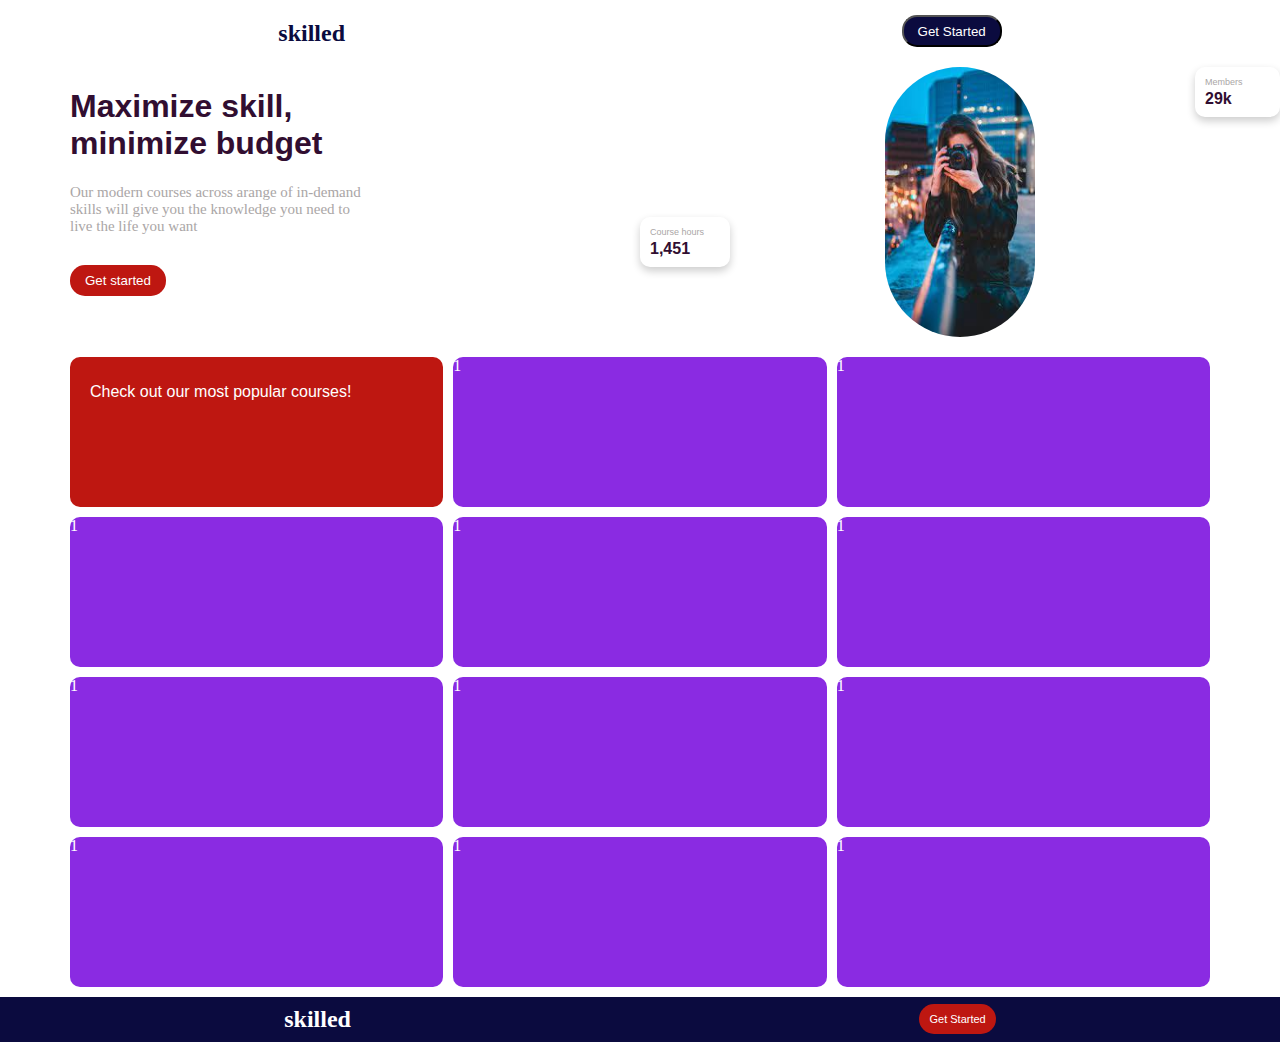
<file: index2.html>
<!DOCTYPE html>
<html>
  <head>
      <title></title>
  </head>
  <body>
      <style>
        body {
          margin: 0;
          padding: 0;
        }
        .header {
          display: flex;
          justify-content:space-around

        }

        .container {
          display:grid;
          justify-content: space-evenly;
          grid-template-columns: 1fr 1fr;
        }
        @media (max-width: 530px) {
          .container {
            display: grid;
            grid-template-columns: 1fr
          }
        }
        @media (max-width: 420px) {
          .container {
            display: grid;
            grid-template-columns: 1fr
          }
        }
        h2 {
          color:rgb(11, 11, 63);

        }
        .get {
          background-color: rgb(11, 11, 63);
          color: white;
          border-radius: 15px;
          padding: 5px 10px 5px 10px;
          margin-top: 15px;
          width:100px;
          height: 32px;
          transition: 0.15s;
          
        }
        .get:hover {
          opacity: 0.90;
        }
        .get:active {
          opacity: 0.80;
        }
        .contain {
          margin-left: 70px;
          justify-content:center;
          align-items: center;
        }
        .description {
          font-size: 15px;
          width: 300px;
          color: rgb(170, 166, 166)
        }
        h1 {
          font-family: arial;
          font-weight: 750;
          width: 300px;
          color: rgb(49, 14, 49)
        }
        .get2 {
          background-color: rgb(190, 23, 17);
          color: white;
          border: none;
          border-radius: 15px;
          padding: 8px 15px 8px 15px;
          margin-top: 15px;
          transition: opacity 0.15s;
        }
        .get2:hover {
          opacity: 0.90;
        }
        .get2:active {
          opacity: 0.80
        }
        img {
          width: 150px;
          height: 270px;
          border-radius: 200px;
        }
        .img1 {
          position: relative;
          display: grid;
          justify-content: center;
          align-items: center;
        }
        span {
          color: rgb(49, 14, 49);
          font-family: sans-serif;
          font-weight: 700;
        }
        .p {
          margin: 0;
          font-size: 10px;
          color: rgb(170, 166, 166);
          padding-bottom: 3px;
          font-family: arial;
          font-size: 9px;
        }
        .flooter {
          background-color: white;
          display: flex;
          flex-direction: column;
          position:absolute;
          top: 0;
          right: 0;
          border-radius: 10px;
          width: 75px;
          height: 40px;
          z-index: 100;
          padding-top: 10px;
          padding-left: 10px;
          box-shadow: 0 4px 8px 0 rgba(0, 0, 0, 0.2);
        }
        .flooter1 {
          display: flex;
          background-color: white;
          flex-direction: column;
          position: absolute;
          border-radius: 10px;
          width: 80px;
          height: 40px;
          z-index: 100;
          top: 150px;
          padding-top: 10px;
          padding-left: 10px;
          box-shadow: 0 4px 8px 0 rgba(0, 0, 0, 0.2);
        }
        .grid {
          display: grid;
          grid-template-columns: 1fr 1fr 1fr;
          grid-gap: 10px;
          padding-top: 20px;
          margin-left: 70px;
          margin-right: 70px;
        }
        @media (max-width: 400px) {
          .grid {
            display:grid;
            grid-template-columns: 1fr 1fr;
          }
        }
        @media (max-width: 560px) {
          .grid {
            display:grid;
            grid-template-columns: 1fr 1fr;
          }
        }
        .post {
          background-color:rgb(190, 23, 17);
          height: 150px;
          border-radius: 10px;
        }
        .item {
          height: 150px;
          background-color: blueviolet;
          color: white;
          border-radius: 10px;
        }
        .bottom {
          display: flex;
          justify-content: space-around;
          align-items: center;
          background-color:rgb(11, 11, 63);
          height: 45px;
          margin-top: 10px;
        }
        .h2 {
          color: white
        }
        .get3 {
          background-color: rgb(190, 23, 17);
          height: 30px;
          border-radius: 20px;
          border: none;
          color: white;
          font-size: 11px;
          padding-left: 10px;
          padding-right: 10px;
        }
        .get3:hover {
          opacity: 0.90;
        }
        .get3:active {
          opacity: 0.80
        }
        .starter {
          color: white;
          padding-left: 20px;
          padding-right: 10px;
          padding-top: 10px;
          font-family: arial;
          font-weight: 500;
        }
      </style>
      <div class="header">
        <h2>skilled</h2>
        <button class="get">Get Started</button>
      </div>

    <div class="container">
      <div class="contain">
        <h1>Maximize skill, minimize budget</h1>
        <p class="description">Our modern courses across arange of in-demand
          skills will give you the knowledge
           you need to live the life you want
        </p>
        <button class="get2">Get started</button>
      </div>
      <div class="img1">
        <img src="photo/download.jfif">
        <div class="flooter1">
          <p class="p">Course hours</p>
          <span>1,451</span>
        </div>

        <div class="flooter">
          <p class="p">Members</p>
          <span>29k</span>
        </div>
      </div>
    </div>

      <div class="grid">
        <div class="post">
          <p class="starter">Check out our most popular courses!</p>
        </div>
        <div class="item">1</div>
        <div class="item">1</div>
        <div class="item">1</div>
        <div class="item">1</div>
        <div class="item">1</div>
        <div class="item">1</div>
        <div class="item">1</div>
        <div class="item">1</div>
        <div class="item">1</div>
        <div class="item">1</div>
        <div class="item">1</div>
      </div>

      <div class="bottom">
        <h2 class="h2">skilled</h2>
        <button class="get3">Get Started</button>
      </div>

    
      

  </body>
</html>
</file>
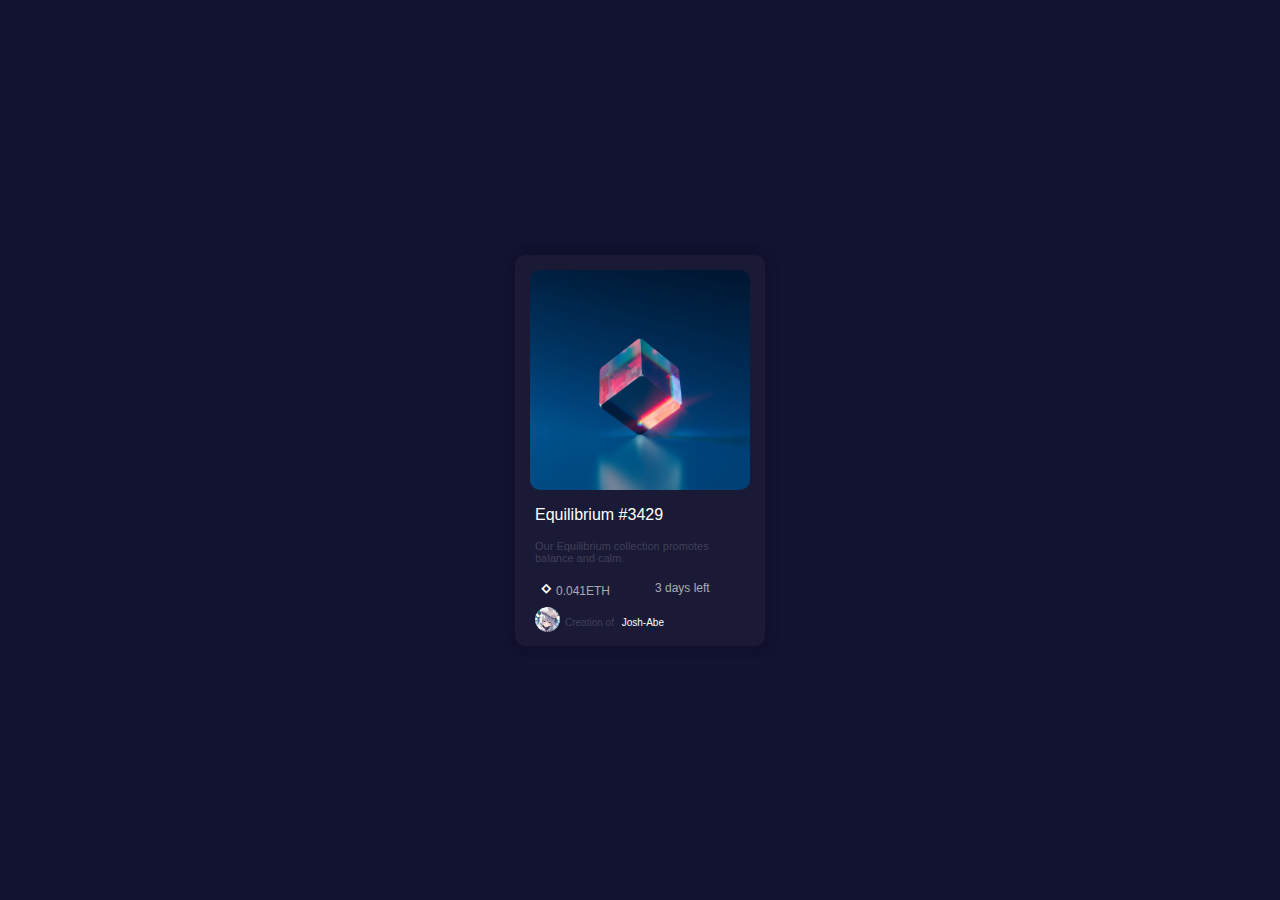
<file: index3.html>
<!DOCTYPE html>
<html lang="en">
<head>

  <title>NFT preview card component</title>

  <style>
    body {
      padding:0;
      margin:0;
      font-family: arial;
      
    }
    .container {
      display: flex;
      flex-direction: column;
      height: 100vh;
      background-color: rgb(18, 18, 49);
      justify-content: center;
      align-items: center;
      

    }
    .border {
      display: flex;
      background-color: rgb(26, 26, 54);
      width: 250px;
      flex-direction: column;
      justify-content: center;
      align-items: center;
      border-radius: 10px;
      padding-top: 15px;
      box-shadow: 1px 1px 10px 3px rgba(16, 16, 36, 0.486)

      
    }
    .main-content {
      width: 220px;
      border-radius: 10px
    }
    .middle {
      font-size: 11px;
      width: 200px;
      color: rgba(255, 255, 255, 0.178);
      margin: 0;
    }
    .profile {
      display: grid;
      width: 25px;
      height: 25px;
      border-radius: 20px;
      justify-self: center;
      margin-right: 5px;
     
    }

    span {
      padding-left: 5px;
      color: rgb(255, 255, 255)
    }
    .prof-description {
      color: rgba(255, 255, 255, 0.178);
      font-size: 10px
    }
    .prof {
      display: flex;
      padding-bottom: 8px;
      

    }
    .price_and_day {
      display: grid;
      height: 43px;
      grid-template-columns: 120px 100px;
      font-size: 12px;  
      align-items: center;
      color: rgba(255, 255, 255, 0.637);
    }
    .symbol {
      font-size: 20px;
      padding-right: 3px;
    }
    .container2 {
      margin-left: 10px;
      
    }
    .title {
      color: white
    }

  </style>
</head>

<body>
  <div class="container">
    <div class="border">
      <img class="main-content" src="photo/image-equilibrium.jpg">

      <div class="container2">
        <p class="title">Equilibrium #3429</p>

        <p class="middle">Our Equilibrium collection promotes balance and calm.</p>

        <div class="price_and_day">
          <p><span class="symbol">&#x22C4;</span>0.041ETH</p>
          <p class="days">3 days left</p>
        </div>


        <div class="prof">
          <img class="profile" src="photo/channels4_profile - Copy.jpg"> 
  
          <p class="prof-description">Creation of<span> Josh-Abe</span></p>
        </div>
      </div>
  </div>



</body>
</html>
</file>
